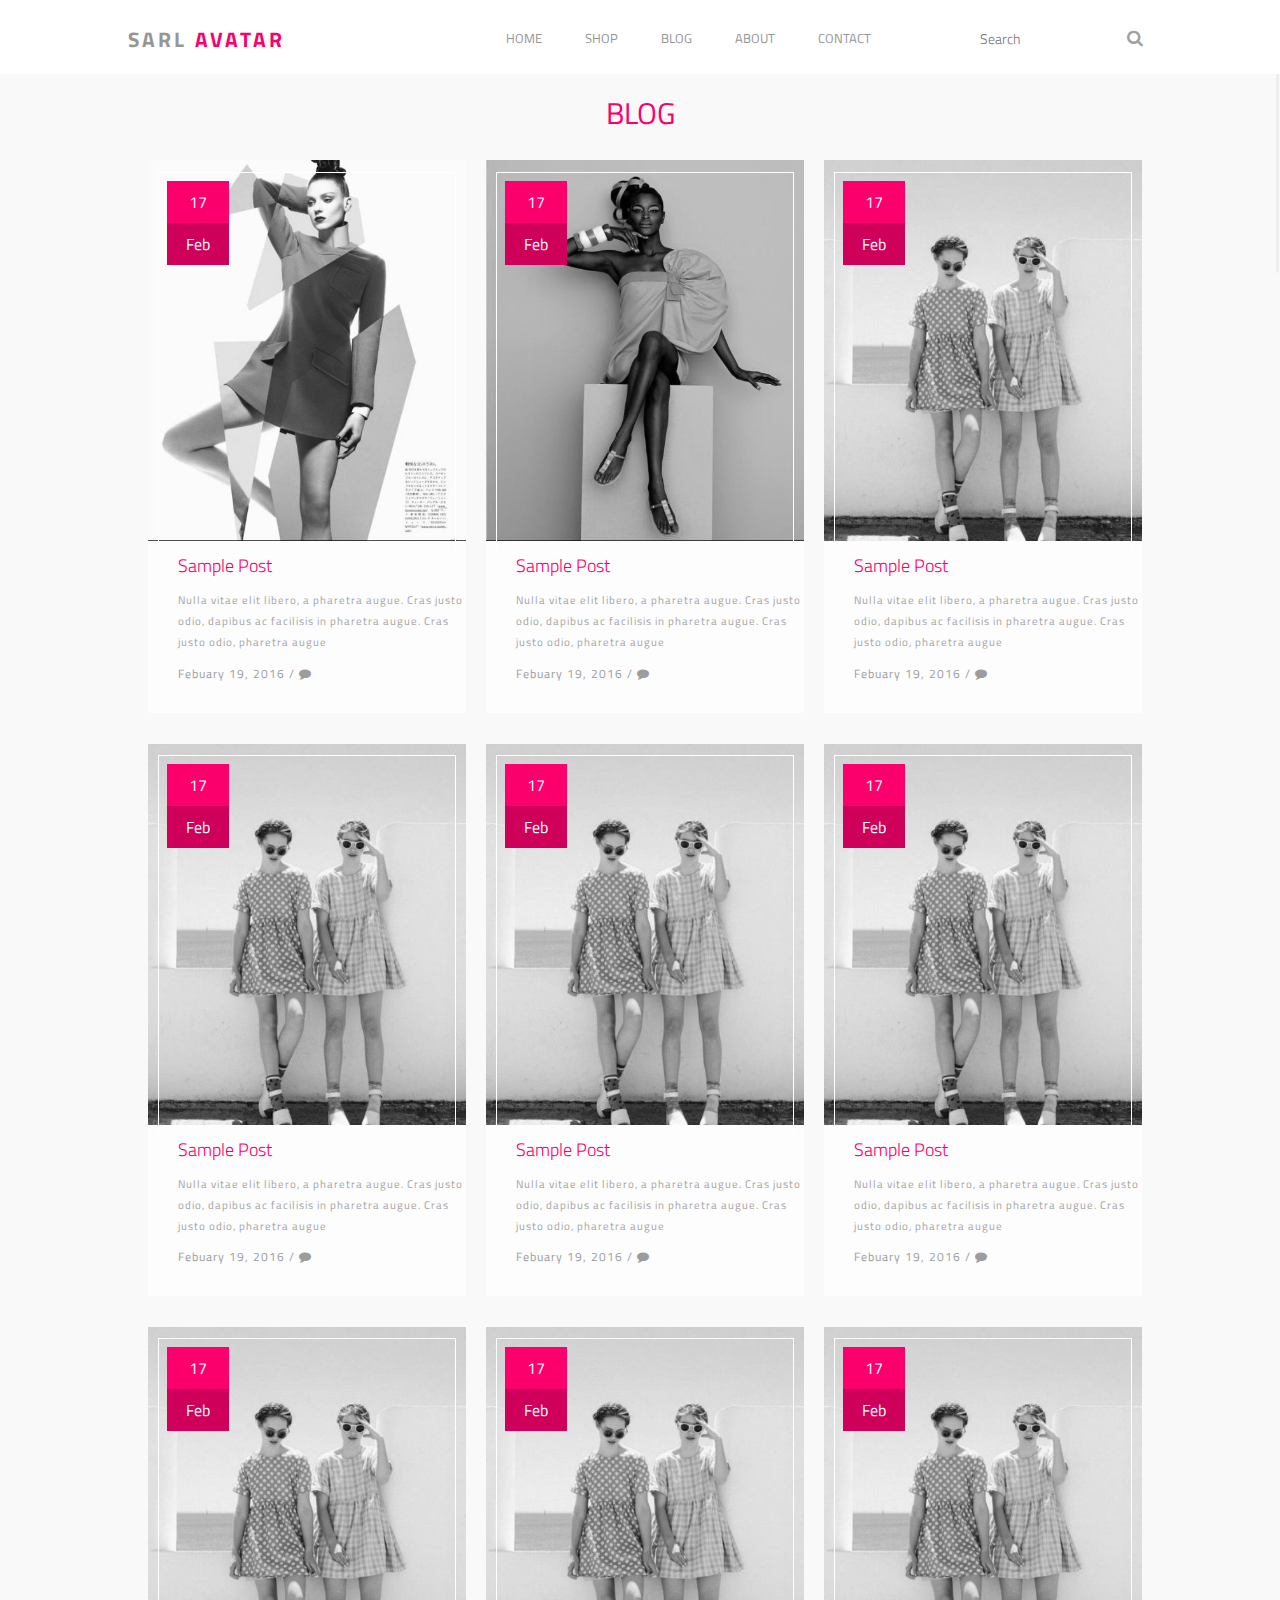
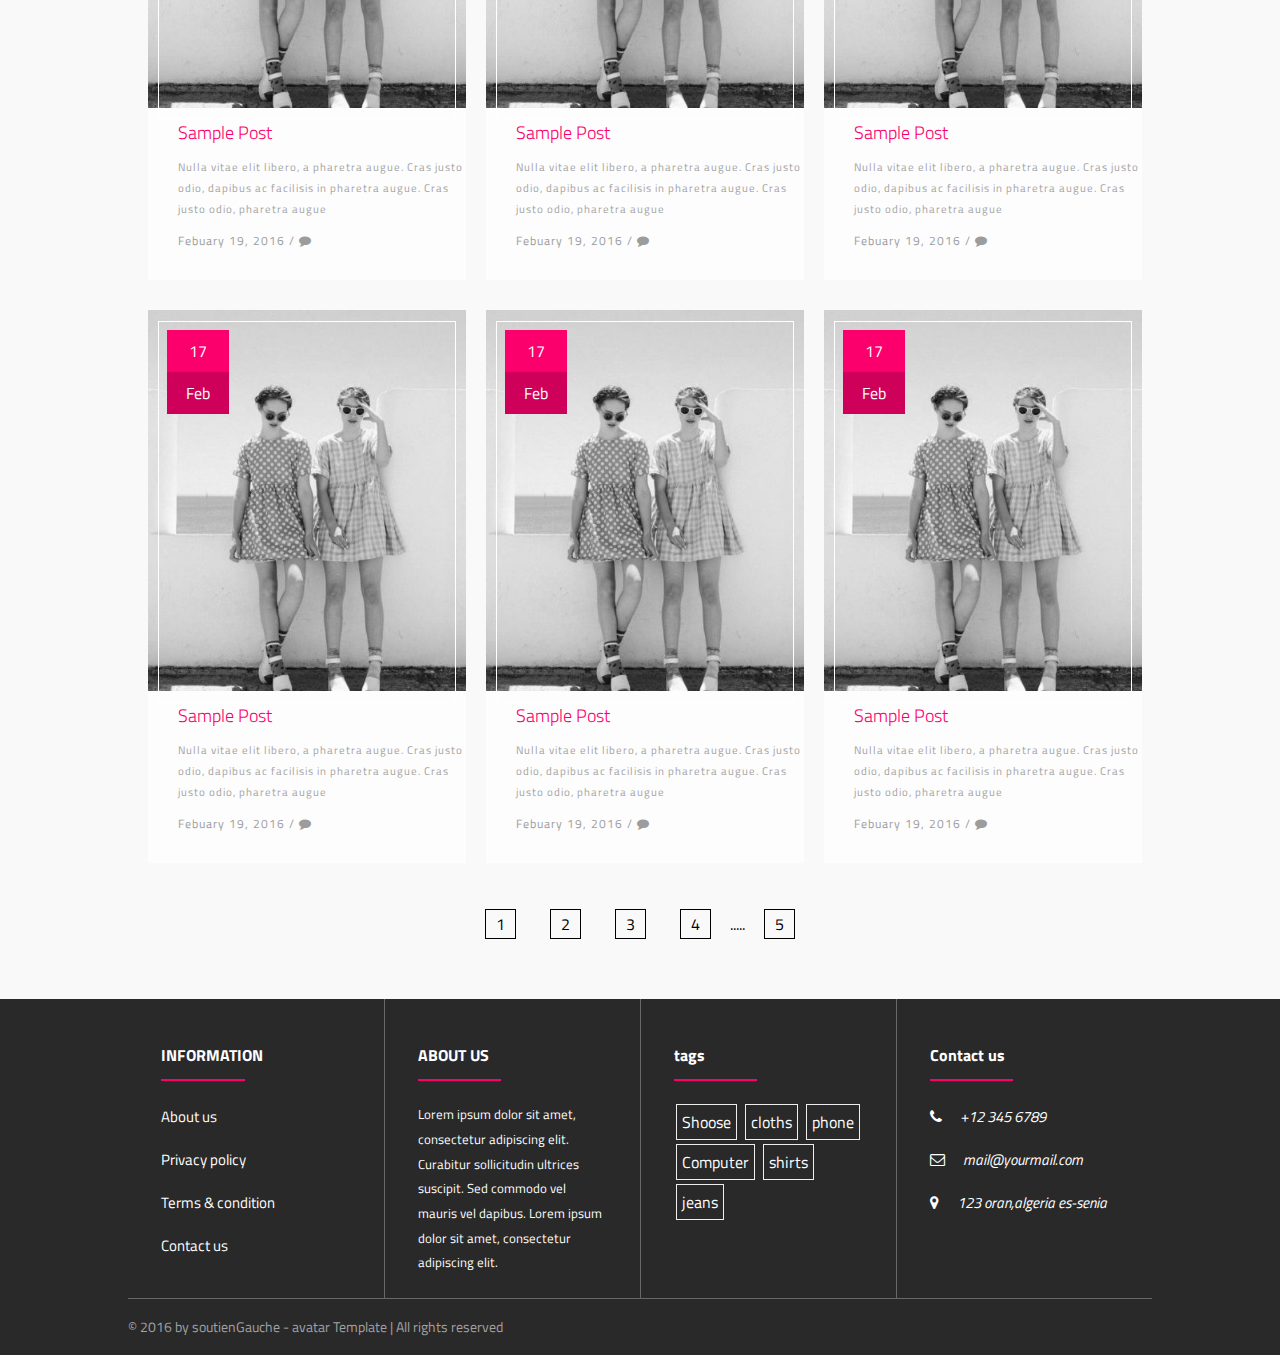
<file: About-us.html>
<!DOCTYPE html>
<html lang="en">
<head>
    <meta charset="UTF-8">
    <title>test</title>
    <link rel="stylesheet" href="css/font-awesome.min.css">
    <link rel="stylesheet" href="css/normalize.css">
    <link rel="stylesheet" href="css/style.css">
    <link href='https://fonts.googleapis.com/css?family=Roboto+Condensed:400,300,300italic,700,400italic,700italic|Raleway:400,100,100italic,200,200italic,300,300italic,400italic,500,500italic,600,600italic,700,700italic,800,900,800italic,900italic|PT+Sans:400,400italic,700,700italic|Ubuntu:400,400italic,300italic,300,500,500italic,700,700italic|PT+Sans+Narrow|Titillium+Web:400,200,200italic,300,300italic,600,400italic,900,700italic,700,600italic&subset=latin,greek,greek-ext,vietnamese,cyrillic-ext,cyrillic,latin-ext' rel='stylesheet' type='text/css'></head>
<body>
<!-----header---->

    <div class="navbars upper fixed white">
        <div class="container">
            <div class="logo">
                <span> Sarl <span class="main-color">avatar</span></span>
            </div>
            <ul class="links">
                <li ><a href="./index.html" class="active">Home</a></li>
                <li><a href="./shop.html">Shop</a> </li>
                <li><a href="./blog.html">Blog</a></li>
                <li><a href="./About-us.html">About</a> </li>
                <li><a href="./contact-us.html">Contact</a> </li>
                <form class="searchbar" action="">
                    <input type="text" placeholder="Search">
                    <button class="upper"><i class="fa fa-search"></i> </button>
                </form>
            </ul>

            </div>
        </div>


<div class="blog">
    <div class="container text-cneter">
        <h2 class="upper"> <span class="main-color">blog</span></h2>


        <div class="post">
            <div class="date">
                <div class="day">17</div>
                <div class="month">Feb</div>
            </div>
            <div class="images">
                <img src="img/6.jpg" alt="">
            </div>
            <div class="info">
                <h4>Sample Post</h4>
                <p>Nulla vitae elit libero, a pharetra augue. Cras justo odio, dapibus ac facilisis in pharetra augue. Cras justo odio,  pharetra augue </p>
                <span>Febuary 19, 2016 / <i class="fa fa-comment"></i>  </span>
                <button><i class="fa fa-arrow-right"></i>
                    Read more</button>
            </div>
        </div>






        <div class="post">
            <div class="date">
                <div class="day">17</div>
                <div class="month">Feb</div>
            </div>

            <div class="images">
                <img src="img/1.jpg" alt="">
            </div>
            <div class="info">
                <h4>Sample Post</h4>
                <p>Nulla vitae elit libero, a pharetra augue. Cras justo odio, dapibus ac facilisis in pharetra augue. Cras justo odio,  pharetra augue </p>
                <span>Febuary 19, 2016 / <i class="fa fa-comment"></i>  </span>
                <button><i class="fa fa-arrow-right"></i>
                    Read more</button>
            </div>
        </div>




        <div class="post">
            <div class="date">
                <div class="day">17</div>
                <div class="month">Feb</div>
            </div>

            <div class="images">
                <img src="img/9.jpg" alt="">
            </div>
            <div class="info">
                <h4>Sample Post</h4>
                <p>Nulla vitae elit libero, a pharetra augue. Cras justo odio, dapibus ac facilisis in pharetra augue. Cras justo odio,  pharetra augue </p>
                <span>Febuary 19, 2016 / <i class="fa fa-comment"></i>  </span>
                <button><i class="fa fa-arrow-right"></i>
                    Read more</button>
            </div>
        </div>

        <div class="post">
            <div class="date">
                <div class="day">17</div>
                <div class="month">Feb</div>
            </div>

            <div class="images">
                <img src="img/9.jpg" alt="">
            </div>
            <div class="info">
                <h4>Sample Post</h4>
                <p>Nulla vitae elit libero, a pharetra augue. Cras justo odio, dapibus ac facilisis in pharetra augue. Cras justo odio,  pharetra augue </p>
                <span>Febuary 19, 2016 / <i class="fa fa-comment"></i>  </span>
                <button><i class="fa fa-arrow-right"></i>
                    Read more</button>
            </div>
        </div>



        <div class="post">
            <div class="date">
                <div class="day">17</div>
                <div class="month">Feb</div>
            </div>

            <div class="images">
                <img src="img/9.jpg" alt="">
            </div>
            <div class="info">
                <h4>Sample Post</h4>
                <p>Nulla vitae elit libero, a pharetra augue. Cras justo odio, dapibus ac facilisis in pharetra augue. Cras justo odio,  pharetra augue </p>
                <span>Febuary 19, 2016 / <i class="fa fa-comment"></i>  </span>
                <button><i class="fa fa-arrow-right"></i>
                    Read more</button>
            </div>
        </div>



        <div class="post">
            <div class="date">
                <div class="day">17</div>
                <div class="month">Feb</div>
            </div>

            <div class="images">
                <img src="img/9.jpg" alt="">
            </div>
            <div class="info">
                <h4>Sample Post</h4>
                <p>Nulla vitae elit libero, a pharetra augue. Cras justo odio, dapibus ac facilisis in pharetra augue. Cras justo odio,  pharetra augue </p>
                <span>Febuary 19, 2016 / <i class="fa fa-comment"></i>  </span>
                <button><i class="fa fa-arrow-right"></i>
                    Read more</button>
            </div>
        </div>



        <div class="post">
            <div class="date">
                <div class="day">17</div>
                <div class="month">Feb</div>
            </div>

            <div class="images">
                <img src="img/9.jpg" alt="">
            </div>
            <div class="info">
                <h4>Sample Post</h4>
                <p>Nulla vitae elit libero, a pharetra augue. Cras justo odio, dapibus ac facilisis in pharetra augue. Cras justo odio,  pharetra augue </p>
                <span>Febuary 19, 2016 / <i class="fa fa-comment"></i>  </span>
                <button><i class="fa fa-arrow-right"></i>
                    Read more</button>
            </div>
        </div>



        <div class="post">
            <div class="date">
                <div class="day">17</div>
                <div class="month">Feb</div>
            </div>

            <div class="images">
                <img src="img/9.jpg" alt="">
            </div>
            <div class="info">
                <h4>Sample Post</h4>
                <p>Nulla vitae elit libero, a pharetra augue. Cras justo odio, dapibus ac facilisis in pharetra augue. Cras justo odio,  pharetra augue </p>
                <span>Febuary 19, 2016 / <i class="fa fa-comment"></i>  </span>
                <button><i class="fa fa-arrow-right"></i>
                    Read more</button>
            </div>
        </div>


        <div class="post">
            <div class="date">
                <div class="day">17</div>
                <div class="month">Feb</div>
            </div>

            <div class="images">
                <img src="img/9.jpg" alt="">
            </div>
            <div class="info">
                <h4>Sample Post</h4>
                <p>Nulla vitae elit libero, a pharetra augue. Cras justo odio, dapibus ac facilisis in pharetra augue. Cras justo odio,  pharetra augue </p>
                <span>Febuary 19, 2016 / <i class="fa fa-comment"></i>  </span>
                <button><i class="fa fa-arrow-right"></i>
                    Read more</button>
            </div>
        </div>


        <div class="post">
            <div class="date">
                <div class="day">17</div>
                <div class="month">Feb</div>
            </div>

            <div class="images">
                <img src="img/9.jpg" alt="">
            </div>
            <div class="info">
                <h4>Sample Post</h4>
                <p>Nulla vitae elit libero, a pharetra augue. Cras justo odio, dapibus ac facilisis in pharetra augue. Cras justo odio,  pharetra augue </p>
                <span>Febuary 19, 2016 / <i class="fa fa-comment"></i>  </span>
                <button><i class="fa fa-arrow-right"></i>
                    Read more</button>
            </div>
        </div>


        <div class="post">
            <div class="date">
                <div class="day">17</div>
                <div class="month">Feb</div>
            </div>

            <div class="images">
                <img src="img/9.jpg" alt="">
            </div>
            <div class="info">
                <h4>Sample Post</h4>
                <p>Nulla vitae elit libero, a pharetra augue. Cras justo odio, dapibus ac facilisis in pharetra augue. Cras justo odio,  pharetra augue </p>
                <span>Febuary 19, 2016 / <i class="fa fa-comment"></i>  </span>
                <button><i class="fa fa-arrow-right"></i>
                    Read more</button>
            </div>
        </div>


        <div class="post">
            <div class="date">
                <div class="day">17</div>
                <div class="month">Feb</div>
            </div>

            <div class="images">
                <img src="img/9.jpg" alt="">
            </div>
            <div class="info">
                <h4>Sample Post</h4>
                <p>Nulla vitae elit libero, a pharetra augue. Cras justo odio, dapibus ac facilisis in pharetra augue. Cras justo odio,  pharetra augue </p>
                <span>Febuary 19, 2016 / <i class="fa fa-comment"></i>  </span>
                <button><i class="fa fa-arrow-right"></i>
                    Read more</button>
            </div>
        </div>
        <div class="next-prev">
            <button>1</button>
            <button>2</button>
            <button>3</button>
            <button>4</button>
            <span>.....</span>
            <button>5</button>
        </div>


    </div>
</div>
<div class="clearfix"></div>
<!--start footer-->
<div class="footer">
    <div class="container">
        <div class="section">
            <h4>INFORMATION</h4>
            <ul>
                <li>About us</li>
                <li>Privacy policy</li>
                <li>Terms & condition</li>
                <li>Contact us</li>
            </ul>

        </div>
        <div class="section">
            <h4>ABOUT US</h4>
            <p>Lorem ipsum dolor sit amet, consectetur adipiscing elit. Curabitur sollicitudin ultrices suscipit. Sed commodo vel mauris vel dapibus. Lorem ipsum dolor sit amet, consectetur adipiscing elit.</p>
        </div>
        <div class="section">
            <h4>tags</h4>
            <button>Shoose</button>
            <button>cloths</button>
            <button>phone</button>
            <button>Computer</button>
            <button>shirts</button>
            <button>jeans</button>

        </div>
        <div class="section">
            <h4>Contact us</h4>
            <ul>
                <li> <i class="fa fa-phone"></i>
                    <span>+12 345 6789</span>
                </li>
                <li><i class="fa fa-envelope-o"></i>
                    <span>mail@yourmail.com</span>
                </li>
                <li>
                    <i class="fa fa-map-marker"></i>
                    <span>123 oran,algeria es-senia </span>
                </li>




            </ul>

        </div>

    </div>

</div>
<div class="clearfix"></div>
<div class="social">
    <div class="container">
        <p>© 2016 by soutienGauche - avatar Template | All rights reserved</p>

    </div>

</div>
<script src="js/jquery-1.12.0.min.js"></script>
<script src="js/plugins.js"></script>
<script src="js/jquery.nicescroll.min.js"></script>

</body>
</html>
</file>
<file: css/style.css>
*{
    -webkit-box-sizing: border-box;
    -moz-box-sizing: border-box;
    box-sizing: border-box;
}
body {
    font-family: 'Titillium Web', sans-serif;
    background: #F9F9F9;
}
h1{
    font-weight: 800;
    font-size: 50px;
}
h2{
    font-weight: 500;
    font-size: 30px;
    color: #777;
    display: block;
}
h3{
    font-size: 25px;
    text-transform: uppercase;
    font-weight: 400;
    color: #777;
}


h4{
    font-weight: 500;
    font-size: 50px;
}
p {
    color: #A2A2A2;
    line-height: 1.9;
    font-size: 14px;
}
input:focus {
    outline:none;
}
button:focus{
    outline: none;
}
button{
    background-color: transparent;
    padding: 10px 44px;
    border:1px #eee solid;
    margin: 15px;
    width: 180px;
    -webkit-transition: all 0.15s ease-in-out;
    -moz-transition: all 0.15s ease-in-out;
    -ms-transition: all 0.15s ease-in-out;
    -o-transition: all 0.15s ease-in-out;
}
button:hover {
    background-color: #fb006d ;
    color: #ffffff;
    border:1px #fb006d solid;

}

.container{
    width: 80%;
    margin: auto;
    color: #eeeeee;
}
.table{
    display: table;
    height: 100%;
}
.table-row{
    display: table-row;
}
.text-cneter{
    text-align: center;
}
.upper{
    text-transform: uppercase;
}
.main-color{
    color: #fb006d;
}
.main-background{
    background: #fb006d;
}
.overlay {
    background-color: rgba(0,0,0,0.5);
    width: 100%;
    height:100%;
}

/*start header*/
.header{
    background: url("../img/bg1.jpg");
    -webkit-background-size:cover;
    background-size:cover;

}
.hidden{
    display: none;
}
/*end header*/
/*start navbar*/
.header .navbar {
    overflow: hidden;
    padding: 20px 0;
    position: absolute;
    top: 0;
    width: 80%;
}

.logs{
    float: left;
}


.header .intro h1 {
    margin: 0;
}
.header .intro p {
    color: #eeeeee;
}
.arrow{
    position: absolute;
    bottom: 0;
    left: 0;
    width: 100%;
    text-align: center;
    padding: 40px 0;
    color: #eeeeee;
}
.arrow i{
    border: 2px solid #ffffff;
    border-radius: 50%;
    padding: 6px;
}
.arrow i:hover{
    cursor: pointer;
}
/*end navbar*/
/*start features*/
.features{
    background-color: #ffffff;
    padding: 80px 0;
    color: black !important;
}


/*end features*/


.subscribe{
    background: url("../img/13.jpg") fixed;
    -webkit-background-size:cover;
    background-size:cover;
    background-position: 10% 10%;

}
.subscribe form{
    padding: 100px 0;
    width: 100%;
    margin: auto;
    text-align: center;
    background-color: transparent;
    position: relative;
}
.subscribe button {
    padding: 0px;
    width: 40px;
    background-color: transparent;
    border: none;
    height: 37px;
    margin: 0 0%;
    position: absolute;
    right: 15%;

}

.subscribe button:hover {
    color: #353535;
    background-color: #ffffff;
    -webkit-transition: all 0.15s ease-in-out;
    -moz-transition: all 0.15s ease-in-out;
    -ms-transition: all 0.15s ease-in-out;
    -o-transition: all 0.15s ease-in-out;
}
.subscribe form input[type="email"] {
    height: 37px;
    width: 70%;
    padding-left: 25px;
    color: #c0c0c0;
    font-size: 17px;
    background: transparent;
    border: 1px solid #c0c0c0;
}
::-webkit-input-placeholder{
    font-size: 17px;

}
/*start our work*/
.our-work{
    opacity: 0;
}
.our-work h2 {
    position: relative;
    text-transform: uppercase;
    color: #3f3f3f;
    letter-spacing: 2.8px;
    line-height: 20px;
    font-size: 18px;
    font-weight: 700;
    margin-top: 60px;
    margin-bottom: 60px;
    display: block;
}

.our-work h2 ~ p {
    line-height: 2;
    margin:10px 0 40px 0;
}
.our-work .show-more{
    background-color: transparent;
    color: #000;
    border: 1px solid #ccc;
    margin: 20px 0 60px 0;
}

.our-work .show-more {
    background-color: transparent;
    color: #000;
    border: 1px solid #ccc;
    padding: 10px;
    width: 50%;
    -webkit-transition: all .2s ease-in-out;
    -moz-transition: all .2s ease-in-out;
    -ms-transition: all .2s ease-in-out;
    -o-transition: all .2s ease-in-out;
    transition: all .2s ease-in-out;;
}
.our-work .show-more:hover {
    background-color: #fb006d ;
    color: #ffffff;
    border:1px #fb006d solid;

}
.our-work .item-box{
    overflow: hidden;
}

.our-work .item-box .boxs {
    float: left;
    overflow: hidden;
    width: 100%;
    margin-bottom: 1.3333%;
    position: relative;
}
.our-work .item-box .boxs img {
    height: 100%;
    width: 100%;
    float: left;
    -webkit-transition: all .4s ease-in-out;
    -moz-transition: all .4s ease-in-out;
    -ms-transition: all .4s ease-in-out;
    -o-transition: all .4s ease-in-out;
    transition: all .4s ease-in-out;
    display: block;
}

.new i {
    font-size: 12px;
    color: #fb006d;
    margin: 4px 2px 1px;
}
.new button a{
    color: #fb006d;
}
.new button ,.sections li button {
    background-color: transparent;
    border: 1px solid transparent;
    border-top: 1px #DCDCDC solid;
    display: block;
    width: 50%;
    -webkit-transition: all 0.15s ease-in-out;
    -moz-transition: all 0.15s ease-in-out;
    -ms-transition: all 0.15s ease-in-out;
    -o-transition: all 0.15s ease-in-out;
    opacity: 0;
    margin: 4px auto 5px;
    -webkit-transform: scale(0,0);
    -moz-transform: scale(0,0);
    -ms-transform: scale(0,0);
    -o-transform: scale(0,0);
    transform: scale(0,0);
    font-size: 13px;
    letter-spacing: 1px;
    padding: 4px 0;
}
.new:hover button ,.sections li:hover button{
    opacity: 1;
    color: #000;
    -webkit-transform: scale(1,1);
    -moz-transform: scale(1,1);
    -ms-transform: scale(1,1);
    -o-transform: scale(1,1);
    transform: scale(1,1);
    font-weight: 300;
}
.our-work .item-box .boxs:hover img {
    transform: scale(1.2,1.2);;

}
.our-work .item-box .boxs .over{
    position: absolute;
    top:0;
    width: 100%;
    height: 100%;
    left: 0;
    background-color: rgba(255, 255, 255, 0.2);
    color: #fff;
    opacity: 0;
    -webkit-transition: all .2s ease-in-out;
    -moz-transition: all .2s ease-in-out;
    -ms-transition: all .2s ease-in-out;
    -o-transition: all .2s ease-in-out;
    transition: all .2s ease-in-out;
}
.our-work .item-box .boxs .over:hover{

    opacity: 1;
}

.test {
    top: 70%;
    display: inline;
    position: relative;
}

.test i {
    background-color: rgb(251, 251, 251);
    color: #946547;
    padding: 7%;
    -webkit-transition: all 0.15s ease-in-out;
    -moz-transition: all 0.15s ease-in-out;
    -ms-transition: all 0.15s ease-in-out;
    -o-transition: all 0.15s ease-in-out;
    transition: all 0.15s ease-in-out;
    margin: 0 -1px;
}

.test i:hover {
    cursor: pointer;
    color: #4E4E4E;
}
.new {
    width: 23%;
    float: left;
    overflow: hidden;
    margin-left: 2%;
    margin-bottom: 1%;
    position: relative;
    background: #fff;
    border: 1px solid #eee;
    -webkit-transition: all 0.2 ease-in-out;
    -moz-transition: all 0.2 ease-in-out;
    -ms-transition: all 0.2 ease-in-out;
    -o-transition: all 0.2 ease-in-out;
    transition: all 0.2 ease-in-out;
}
.new:hover{
    box-shadow: 3px 4px 10px #E8E8E8;

}

.new p {
    text-align: center;
    font-weight: bold;
    color: #000000;
    font-size: 14px;
    margin-top: 2%;
    margin-bottom: 0px;
    font-weight: 300;
}
.new h3 {
    text-align: center;
    margin: 10px 0px 0;
    font-size: 13px;
}
.hiddens{
    display: none;
}
/*end our work*/
/*start testimonials*/
.testimonials{
    background: url("../img/bg2.jpg") fixed;
    background-position: 50% 50%;
    -webkit-background-size:cover;
    background-size:cover;
    opacity: 0;

}
.testimonials .clients{
    padding: 50px 0;
    color: #fff;
    font-size: 20px;
}
.testimonials .clients span {
    font-size: 15px;
}
.testimonials .clients p{
    line-height: 2;
    font-style: italic;
    color: #fff;

}
.testimonials .overlay{
    background-color: rgba(0,0,0,0.5);
}
.testimonials .clients img {
    width: 98px;
    height: 98px;
    border-radius: 50%;
}
.testimonials .container{
    position: relative;
}
.testimonials .fa-chevron-left{
    position: absolute;
    float: left;
    top: 50%;
    left:0;
    font-size: 30px;
    line-height: 30px;
}
.testimonials .fa-chevron-right{
    position: absolute;
    float: right;
    top: 50%;
    right:0;
    font-size: 30px;
    line-height: 30px;
}
.testimonials i:hover{
    cursor: pointer;
}

.menue {
    background: url("../img/13.jpg") fixed;
    background-position: 50% 50%;
    -webkit-background-size:cover;
    background-size:cover;
}
.menue ul {
    float: right;
    padding: 15px;
}
.menue ul li {
    float: right;
    padding: 7px;
    line-height: 7px;
}



ul{
    list-style: none;
    margin: 0;
    padding: 0;
}
/*end all*/
.navbars {
    font-size: 15px;
    position: relative;
    z-index: 3;
    background: transparent;
    height: 74px;
    line-height: 50px;
    width: 100%;
    top: 0;
    -webkit-transition: all 0.5s ease;
    -moz-transition: all 0.5s ease;
    -o-transition: all 0.5s ease;
    transition: all 0.5s ease;
}
.fixed{
    font-size: 15px;
    position: fixed;
    z-index: 3;
    height: 74px;
    width: 100%;
    top:0px;
}
.navbars .logo {
    float: left;
    width: 17%;

    margin-top: 14px;
    color: #969694;
    font-size: 21px;
    letter-spacing: 3px;
    font-weight: bold;
}
.navbars .links {
    float: right;
    width: 65%;
    margin-top: 0px;
    font-weight: 300;
}
.navbars .links li a{
    color: #fff;
}
.navbars .links li {
    color: #fff;
    display: inline-block;
    padding: 13px 0px;
    margin: 0 20px;
    -webkit-transition: .2s linear;
    transition: .2s linear;
    float: none;
    font-size: 13px;
    font-weight: 500;
}

.navbars .links li a.active  {
    color: #fb006d;
}
.navbars .links li a:hover  {
    -webkit-transition: .2s linear;
    transition: .15s linear;
    color: #fb006d;
    cursor: pointer;
}
.clearfix{
    clear: both;
}



h3 {
    font-size: 25px;
    text-transform: uppercase;
    font-weight: 500;
    color: #777;
    margin-top: 16px;
}


.blog .post {
    width: 31%;
    margin: 0% 0% 3% 2%;
    overflow: hidden;
    float: left;
    position: relative;
}
.blog .post h4 {
    display: inline;
    text-align: left;
    float: left;
    margin: 11px 0 0 30px;
    color: #fb006d;
    font-weight: 300;
    font-size: 18px;

}
.blog .post p {
    font-size: 11px;
    display: inline;
    text-align: left;
    float: left;
    margin: 11px 0px 0 30px;
    letter-spacing: 1px;
}
.blog img {
    height: 100%;
    width: 100%;
    float: left;
    -webkit-filter: grayscale(100%);
    filter: grayscale(100%);
    -webkit-transition: all 0.15s ease-in-out;
    -moz-transition: all 0.15s ease-in-out;
    -ms-transition: all 0.15s ease-in-out;
    -o-transition: all 0.15s ease-in-out;
    transition: all 0.15s ease-in-out;
    overflow: hidden;
}

.info {
    width: 100%;
    display: inline-block;
    float: left;
    background: #FDFDFD;

    position: relative;

}

.info span {
    float: left;
    font-size: 12px;
    margin: 11px 0px 30px 30px;
    color: #9C9C9C;
    letter-spacing: 1px;
}
.footer {
    background: #292929;
    height: 300px;
}
.footer .section {
    width: 25%;
    padding: 11px 33px;
    line-height: 2;
    float: left;
    border-left: 1px solid #696767;
    border-bottom: 1px solid #696767;
    height: 300px;
}
.footer .section:first-child {
    border-left: transparent;
}
.footer .section h4 {
    font-size: 16px;
    border-bottom: 2px solid #fb006d;
    width: 44%;
    line-height: 48px;
    font-weight: bold;
    color: #fff;
}
.footer p{
    font-size: 13px;
    color: #fff;
}
.footer .section ul li {
    list-style: none;
    margin-bottom: 10px;
    margin-top: 13px;
    font-size: 15px;
    cursor: pointer;
    -webkit-transition: all 0.15s ease-in-out;
    -moz-transition: all 0.15s ease-in-out;
    -ms-transition: all 0.15s ease-in-out;
    -o-transition: all 0.15s ease-in-out;
    color: #fff;

}
.footer .section ul li:hover {
    color: #fb006d ;

}
.footer .section span {
    margin-left: 15px;
    font-style: italic;
}
.social{
    background: #292929;
    padding:15px 0;
    margin: 0;
}
.social p{
    padding: 0;
    margin: 0;
    position: relative;
}
.top p{
    background-color: #cccccc;
    width: 5%;
}

.date{
    position: absolute;
    z-index: 1;
    left: 0%;
    top: 2%;
    padding: 9px 19px;
    color: #fff;
}

.month  {
    background: #CE0059;
    padding: 9px 19px;
}
.day {
    background: #fb006d;
    padding: 9px 19px;
}
a{
    text-decoration: blink;

}
.info button {
    background-color: transparent;
    border: none;
    font-size: 11px;
    font-weight: 300;
    letter-spacing: 2px;
    float: right;
    margin: 0 13px;
    width: auto;
    -webkit-transition: all 0.3s ease-in-out;
    -moz-transition: all 0.3s ease-in-out;
    -ms-transition: all 0.3s ease-in-out;
    -o-transition: all 0.3s ease-in-out;
    transition: all 0.3s ease-in-out;
    padding: 13px 19px;
    width: auto;
    transform: scale(0,0);
}
.info a {
    color: #fff;
}
.info button i {
    color: #fff;
    font-size: smaller;
    opacity: 1;

}

.post:hover button {
    background-color: #FB006D;
    color: #fff;

    transform: scale(1,1);
}



.navbars input {
    line-height: normal;
    width: 90%;
    border: transparent;
    padding: 5px 14px;
    border-radius: 6px;
    background: transparent;

}

.navbars form {
    margin: 14px 0;
    width: 28%;
    float: right;
    position: relative;
    color: #a1a1a1;
}
.navbars ::-webkit-input-placeholder{
    font-size: 14px;
}
.searchbar button {
    background: transparent;
    position: absolute;
    top: 13%;
    margin: 0;
    right: 0;
    height: 71%;
    font-size: 17px;
    line-height: 14px;
    width: 18%;
    padding: 0;
    border: transparent;
    border-radius: 0 6px 6px 0;
}
.searchbar button:hover {
    background-color: #FB006D;

}
.searchbar button:hover i{
    color: #FFFFFF;
}
.white{
    background: #ffffff;
    -webkit-transition: all 0.5s ease;
    -moz-transition: all 0.5s ease;
    -o-transition: all 0.5s ease;
    transition: all 0.5s ease;
}
.white li a {
    color: #949494 !important;
}


.white li a:hover {
    -webkit-transition: .2s linear;
    transition: .15s linear;
    color: #fb006d !important;
}
#map{
    height: 500px;
    width: 100%;
}

.images:before {
    content: "";
    position: absolute;
    border: 1px solid #ffffff;
    top: 2%;
    left: 3%;
    right: 3%;
    bottom: 29%;
    z-index: 1;
    cursor: pointer;
}

.images:hover  img {
    -webkit-filter: grayscale(0%);
    filter: grayscale(0%);
    cursor: pointer;

}
.sections li img {
    width: 31%;;
    height: 100%;
    display: inline;
    position: relative;
    float: left;
    margin-right: 9%;
}

.sections {
    width: 30%;
    float: left;
    margin: 60px 0 60px 3%;
}

.sections h4 {
    font-weight: 500;
    font-size: 14px;
    display: block;
    margin: 0;
    color: #3C2929;
    letter-spacing: 1px;
}
.sections li {
    display: inline-block;
    margin-bottom: 11%;
}
.sections p {
    color: #1D1D1D;
    font-weight: 600;
    font-size: 15px;
    margin: 0;
    letter-spacing: 1px;
}
.sections ul {
    list-style: none;
    margin: 0;
    background: #F9F9F9;
    padding: 24px 24px 0;
}
.sections h2 {

    margin: 0px;
    display: block;
    border-bottom: 2px solid #FB006D;
    padding-bottom: 16px;
}
.sections li button {
    background-color: transparent;
    padding: 0;
    border: 1px solid transparent;
    text-align: left;
    margin: 0;
}

.sections li button i {
    color: #FB006F;
}
.sections li:hover button a{

    color: #FB006F;

}

.loaction{
    background:#FB006F;
    padding:20px;

}
.loaction h3 {
    color: #fff;
    font-size: 16px;
}
.section button,.categories button{
    margin: 2px;
    -webkit-transition: all 0.15s ease-in-out;
    -moz-transition: all 0.15s ease-in-out;
    -ms-transition: all 0.15s ease-in-out;
    -o-transition: all 0.15s ease-in-out;
    width: auto;
    padding: 1px 5px;
    border:1px solid #eeeeee;
    color: #fff;
}

.blog{
    margin-top: 7%;
    display: block;
    position: relative;
}
.next-prev{
    color: #000;
}
.next-prev button{
 width: auto;
    padding: 2px 10px;
    color: #000;
    border:1px solid #000;
    margin-bottom: 60px;
}
.aboutus{
    width: 100%;
    margin-top: 12%;
    background: #fff;
    padding: 29px;

}

.aboutus img {
    width: 47%;
    float: left;
    margin-right: 3%;
    margin-bottom: 8%;
}
.aboutus p {
    float: right;
    margin: 0;
    width: 50%;
    margin-top: 2%;
    LETTER-SPACING: 1px;
    font-size: 12px;
    color: #717171;
}
.aboutus h4 , .contact-form h4 ,.categories h4,.blog-section  h4,.labesls h4,.reviews h4 {
    font-weight: 500;
    font-size: 21px;
    color: #000;
    margin: 2% 0 0;
    line-height: 28px;
}
.aboutus i {
    color: #505050;
    margin: 0% 3% 0 0;
    cursor: pointer;
    border: 1px solid #000;

    width: 34px;
    height: 34px;
    line-height: 32px;
    border-radius: 50%;
    text-align: center;
    float: right;
    -webkit-transition: all 0.3s ease-in-out;
    -moz-transition: all 0.3s ease-in-out;
    -ms-transition: all 0.3s ease-in-out;
    -o-transition: all 0.3s ease-in-out;
    transition: all 0.3s ease-in-out;
}
.aboutus i:hover {
    color: #fff;
    background: #FB006F;
    border:1px solid transparent;
}

.follow{
    margin: 28% 0% 0 0;
}
.follow span{
    color: #000;
}
input {
    line-height: normal;
    border-top: transparent;
    border-right: transparent;
    border-left: transparent;
}
.contact-form{
    background: #fff;
    padding: 9% 0 6%;

}
.contact-form form{
    width: 60%;
    float: right;
}
.contact-form input{
    width: 99%;
    height: 37px;
    padding-left: 0px;
    color: #757575;
    font-size: 17px;
    margin-top: 7%;
    padding-bottom: 3%;
    border-bottom: 1px solid #000;
}

.persenol-info input {
    margin-right: 4.1%;
    width: 30%;

}
.persenol-info input:last-child{
    margin-right: 0;
}

::-webkit-input-placeholder{
    font-size: 15px;
    color: #727072

}

.contact-form button {
     margin: 9% 0 0;
     float: left;
     color: #000;
     border: 1px solid #000;
 }
.contact-form button:hover {
    color: #fff;
    border: 1px solid #CE0059;
}
.informations {
    width: 30%;
    float: left;
    background: #eee;
    color: #000;
    height: 248px;
    overflow: hidden;
    padding: 3%;
    margin: 4% 0;
}
.informations li{
    margin-top: 10%;
}
.informations i{
    margin-right: 7%;
}
.blog-details{
     width: 75%;
 }
.blog-details img{
    width: 100%;
}
.blog-section {
    margin: 10% 0 0;
    background: #fff;
    padding: 3% 0 0 1px;
    overflow: hidden;
}
.categories{
    width: 20%;
    float: right;
    margin: 0;
}
.categories button {
    color: #3b3b3b;
    margin: 5% 2% 0 0;
}
.categories button:hover{
    color: #fff;
}
.details{
    color: #eee;
}
.details span{
    color: #000;
    margin-left: 15px;
}
.blog-post{
    width: 100%;
    overflow: hidden;
}
.blog-post p {
    font-size: 14px;
    font-weight: 200;
}
.blog-post span{
    margin-top: 12%;
}

.blog-section .post {
    width: 20%;
    position: relative;
    font-size: 11px;
}
.blog-section .post img {
    width: 100%;
}
.blog-section .post h4 {
    margin-left: 5%;
    color: #000000;
    font-size: 16px;
}
.blog-section .post p {
    font-size: 12px;
    margin-left: 5%;
}
.blog-section .post {
    width: 20%;
    position: relative;
    font-size: 11px;
    float: left;
    overflow: hidden;
    margin-right: 6%;
    margin-top: 3%;
}
.blog-section .info span {
    float: left;
    font-size: 12px;
    color: #9C9C9C;
    letter-spacing: 1px;
    margin-left: 5%;
}
.blog-section .post button {
    background-color: #000;
    width: auto;
    -webkit-transition: all 0.3s ease-in-out;
    -moz-transition: all 0.3s ease-in-out;
    -ms-transition: all 0.3s ease-in-out;
    -o-transition: all 0.3s ease-in-out;
    transition: all 0.3s ease-in-out;
    padding: 7px 31%;
    margin: 0;
    color: #fff;
}
.comments h4 {
    font-weight: 500;
    font-size: 21px;
    color: #000;
    margin: 0;
    line-height: 28px;
    padding-top: 3%;
}
.comments img {
    width: 9%;
    float: left;
    margin-right: 4%;
}
.comments {
    width: 63%;
    background: #eee;
    float: left;
    padding: 1%;
    margin-top: 5%;
}
.for-blog  form {
    width: 60%;
    float: left;
}
.for-blog {
    background: #fff;
    padding: 3% 0 6%;
}
.labesls {
    margin: 12% 0;
    width: 30%;
    background: #F3F3F5;
    height: 100%;
    color: #fff;
    float: left;
}
.labesls h4 {
    font-size: 17px;
    background: #FB006D;
    padding: 3% 5%;
    color: #fff;
}
.labesls ul h4 {
    border-bottom: 1px solid #DADADA;
    padding: 9%;
    font-size: 17px;
    background: transparent;
    color: #3b3b3b;
}
.labesls ul li {
    border-bottom: 1px solid #DADADA;
    color: #8C8C8C;
    padding: 5% 11%;
    font-size: 14px;
}

.labesls  li:hover {
    background: #FB006D;
    color: #fff;
}
.shop-items .our-work .item-box {
    overflow: hidden;
    margin: 12% 0;
    float: right;
    width: 70%;
}
.shop-items .our-work .item-box button{

}
.shop-items  .new button{

    width: 70%;

    padding: 7px 0;
}
.products {
    margin-top: 7%;
    width: 100%;
    float: left;
    background: #fff;
}
.product-img {
    width: 50%;
    float: left;
    margin-right: 3%;
}
.product-img .hero img{
    width: 100%;
}
.product-img .versions img{
    width:10%
}
.products h4 {
    font-size: 17px;
    color: #5A5A5A;
    display: inherit;
    margin: 3% 4%;
    font-weight: bold;
    letter-spacing: 1px;
    border-bottom: 3px dotted #eee;
    border-top: 3px dotted #eee;
}
.test-details{
    display: inline;
}
.reviews {
    background: #fff;
    float: left;
}
.detail {
    color: #eee;
    float: right;
    width: 47%;
    margin: 0;
}
.detail {
    color: #eee;
    float: right;
    width: 100%;
    margin: 0;
}
.detail span {
    color: #000;
    margin-left: 15px;
    float: right;
}
.product-details {
    width: 47%;
    float: right;
}
.detail p {
    margin-left: 4%;
}
.reviews .comments-details h4{
    font-size: 16px;
}
.reviews .time, .reviews .stars, .reviews .comments-details h4 {
    display: inline-block;
    margin-right: 3%;
    padding: 0;
    color: #000;
}
.reviews .stars{
    color: #FB006D;
}
.comments p {
    width: 79%;
    float: left;
}
.reviews .comments {
    width: 100%;
    background: #eee;
    float: left;
    padding: 1%;
    margin-top: 5%;
}
.reviews .comments img {
    width: 12%;
    float: left;
    margin: 2% 3% 0 1%;
}
.review-form {
    width: 45%;
    float: right;
}
.comments-section {
    width: 52%;
    float: left;
}

.review-form input[type="text"] {
    width: 94%;
    padding: 2%;
}

.review-form .persenol-info input {
    margin-right: 3.1%;
    width: 45%;
    padding: 2%;
}
.review-form input {
    margin: 2% 0;
}
.review-form form {
    margin-top: 7%;
}
.review-form button {
    margin: 2% 0;
}
.review-form form .stars {
    border: 1px solid #eee;
    padding: 2%;
}

.white a {
    color: #757575;

}
</file>
